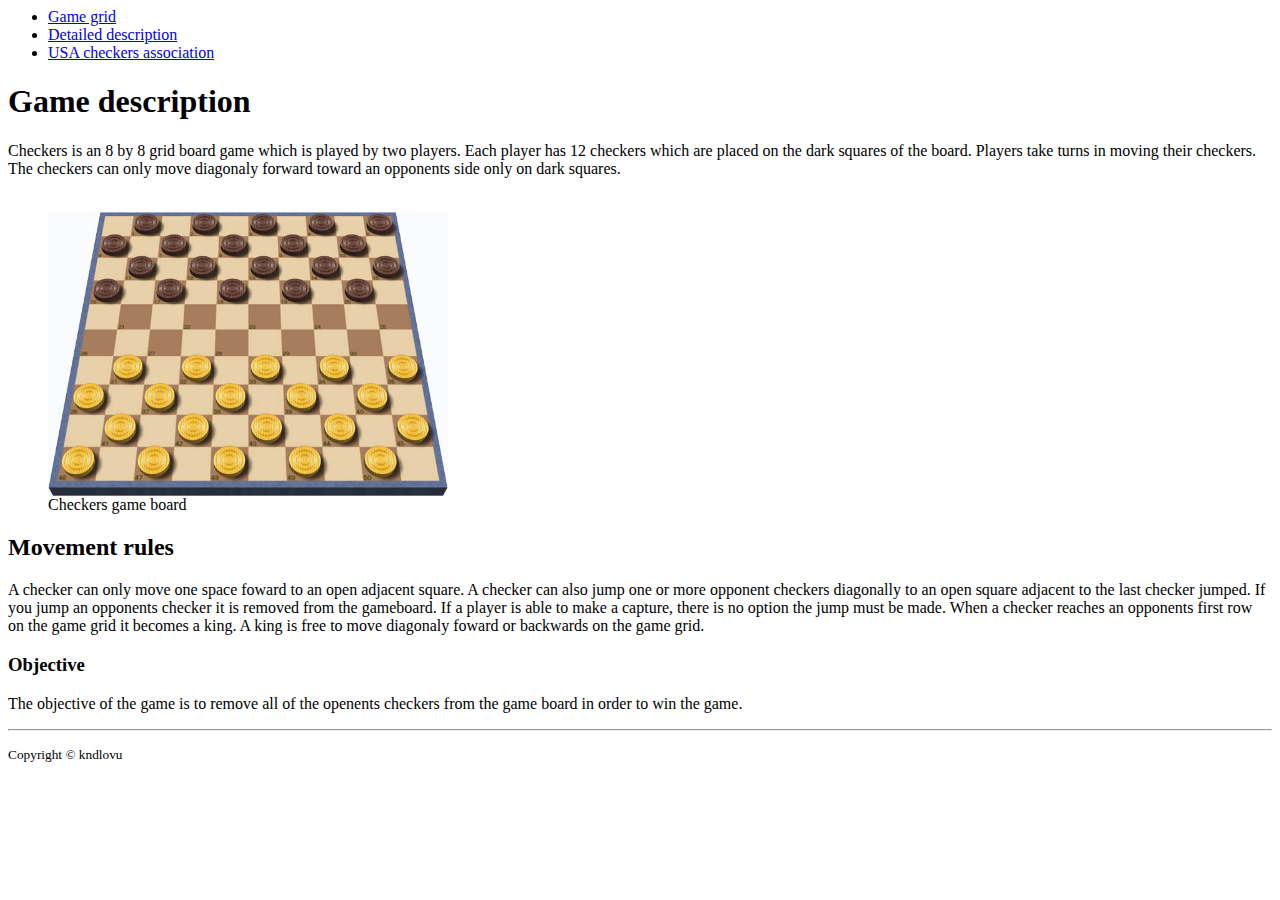
<file: assignment1/assignment1/index.html>
<body>
	<header>
		<nav>
 
			<ul >
				<li> <a href="grid.html" > Game grid</a></li>
				<li>   <a href="https://en.wikipedia.org/wiki/Draughts" target="_blank"> Detailed description</a> </li>
				<li>   <a href="http://www.usacheckers.com/" target="_blank"> USA checkers association </a> </li>
			</ul>
		</nav>
	</header>

	<main>
		<h1>Game description</h1>
			<p>
				Checkers is an 8 by 8 grid board game which is played by two players. Each player has 12 checkers 
				which are placed on the dark squares of the board. Players take turns in moving their checkers. 
				The checkers can only move diagonaly forward toward an opponents side only on dark squares. 
				<br>
				<br>

				<figure>
						<img src="checkers.jpg" alt="this is an image of a checkers game board" title="Checkers board" width=400 length=400 align ="middle">
						<figcaption>Checkers game board</figcaption>
				</figure>
			</p>

		<h2> Movement rules</h2>
			<p>
				A checker can only move one space foward to an open adjacent square. A checker can also 
				jump one or more opponent checkers diagonally to an open square adjacent to the last checker jumped.
				If you jump an opponents checker it is removed from the gameboard. If a player is able to make a capture, 
				there is no option the jump must be made. 

				When a checker reaches an opponents first row on the game grid it becomes a king. 
				A king is free to move diagonaly foward or backwards on the game grid.
			</p>


		<h3>Objective</h3>
			<p>
				The objective of the game is to remove all of the openents checkers from the game board in order to win the game. 
			</p>

	</main>


	<hr>

			<p><small>Copyright &copy; kndlovu</small></p>
	</body>
</file>
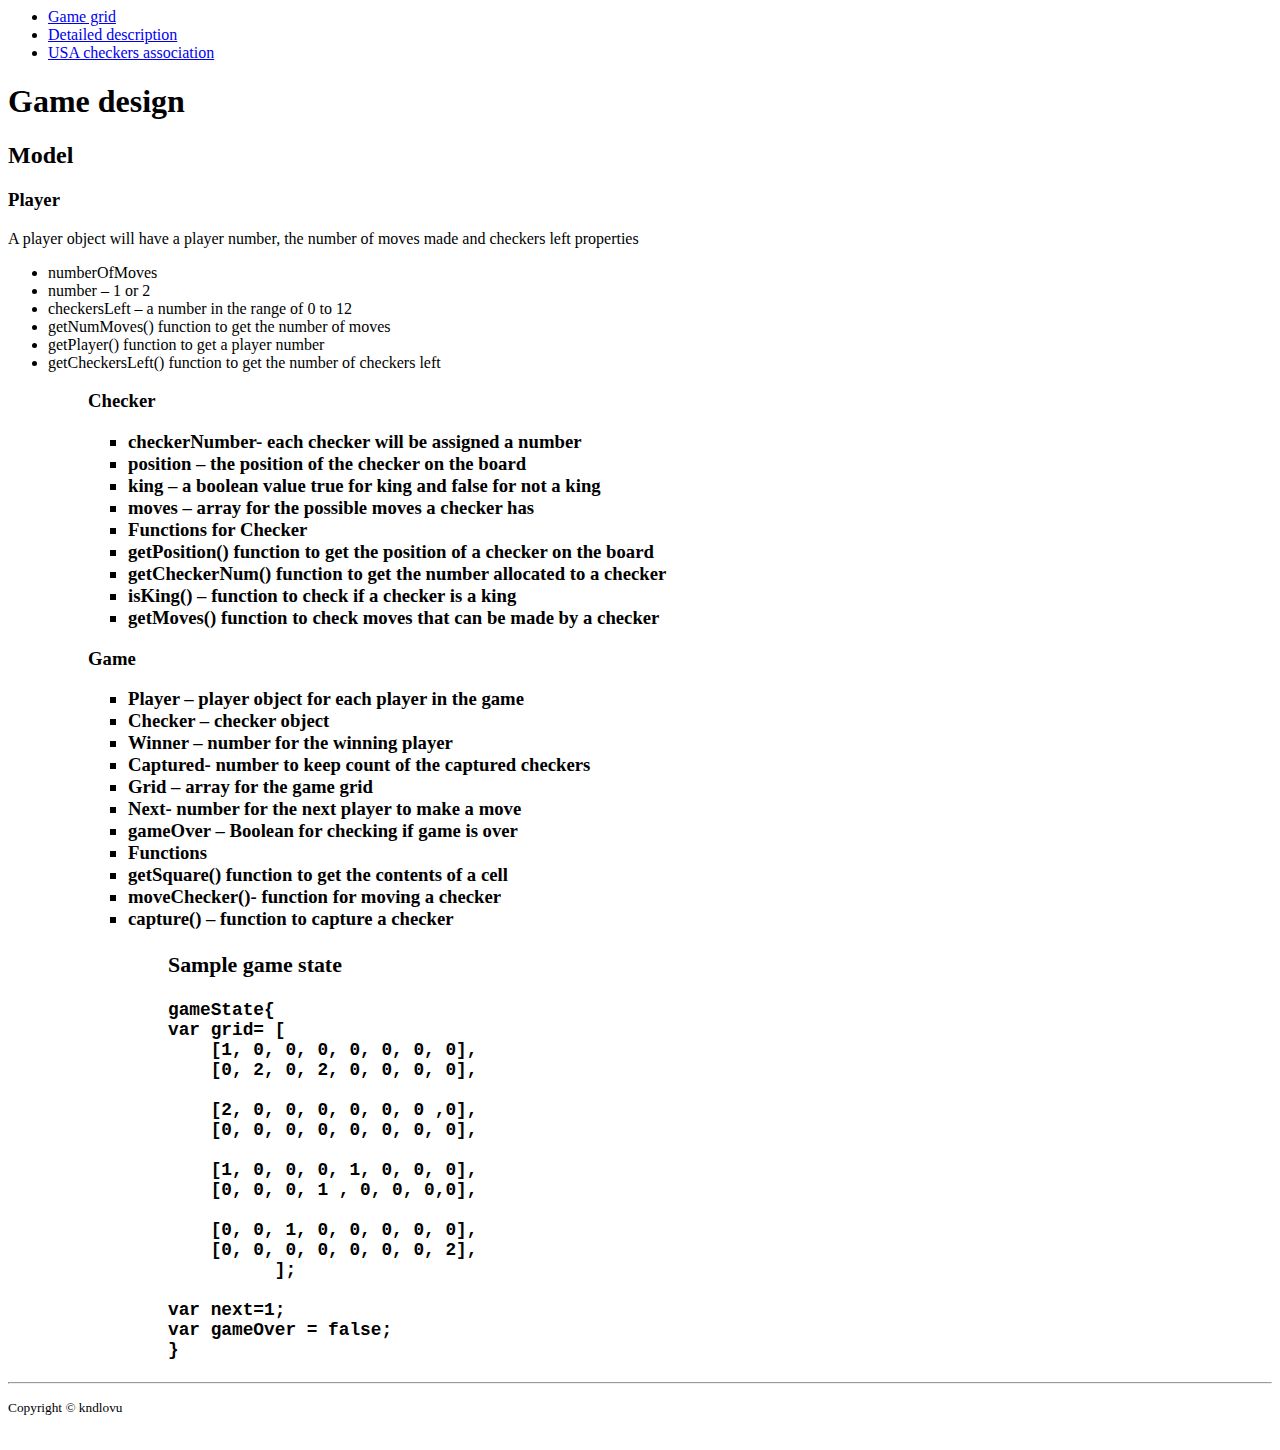
<file: assignment3/assignment3/index.html>
<body>
	<header>
		<nav>
 
			<ul >
				<li> <a href="game grid.html" > Game grid</a></li>
				<li>   <a href="https://en.wikipedia.org/wiki/Draughts" target="_blank"> Detailed description</a> </li>
				<li>   <a href="http://www.usacheckers.com/" target="_blank"> USA checkers association </a> </li>
			</ul>
		</nav>
	</header>

	<main>
		<h1>Game design</h1>
			<p>
<h2>Model</h2>

<h3>Player</h3>
<p>
A player object will have a player number, the number of moves made and checkers left properties <br>
<ul>
<li>numberOfMoves</li>
<li>number – 1 or 2</li>
<li>checkersLeft – a number in the range of 0 to 12</li>

<li>getNumMoves() function to get the number of moves</li>
<li>getPlayer() function to get a player number</li>
<li>getCheckersLeft() function to get the number of checkers left</li>
<ul>
<p>
<h3>Checker<h3>
<p>
<ul>
<li>checkerNumber- each checker will be assigned a number</li>
<li>position – the position of the checker on the board</li>
<li>king – a boolean value true for king and false for not a king</li>
<li>moves – array for the possible moves a checker has</li>
<li>Functions for Checker</li>
<li>getPosition() function to get the position of a checker on the board</li>
<li>getCheckerNum() function to get the number allocated to a checker</li>
<li>isKing() – function to check if a checker is a king </li>
<li>getMoves() function to check moves that can be made by a checker </li>
</ul>
</p>
<h3>Game<h3>
<p>
<ul>
<li>Player – player object for each player in the game </li>
<li>Checker – checker object </li>
<li>Winner – number for the winning player </li>
<li>Captured- number to keep count of the captured checkers </li>
<li>Grid – array for the game grid </li>
<li>Next- number for the next player to make a move </li>
<li>gameOver – Boolean for checking if game is over </li>
<li>Functions </li>
<li>getSquare() function to get the contents of a cell</li> 
<li>moveChecker()- function for moving a checker </li>
<li>capture() – function to capture a checker </li>
<ul>
</p>

<h3>Sample game state<h3>
<p>
<pre>
gameState{
var grid= [ 
    [1, 0, 0, 0, 0, 0, 0, 0], 
    [0, 2, 0, 2, 0, 0, 0, 0], 

    [2, 0, 0, 0, 0, 0, 0 ,0], 
    [0, 0, 0, 0, 0, 0, 0, 0],

    [1, 0, 0, 0, 1, 0, 0, 0], 
    [0, 0, 0, 1 , 0, 0, 0,0],
	
    [0, 0, 1, 0, 0, 0, 0, 0], 
    [0, 0, 0, 0, 0, 0, 0, 2],
	  ];

var next=1;
var gameOver = false;
}
</pre>
</p>
		

	</main>


	<hr>

			<p><small>Copyright &copy; kndlovu</small></p>
	</body>
</file>
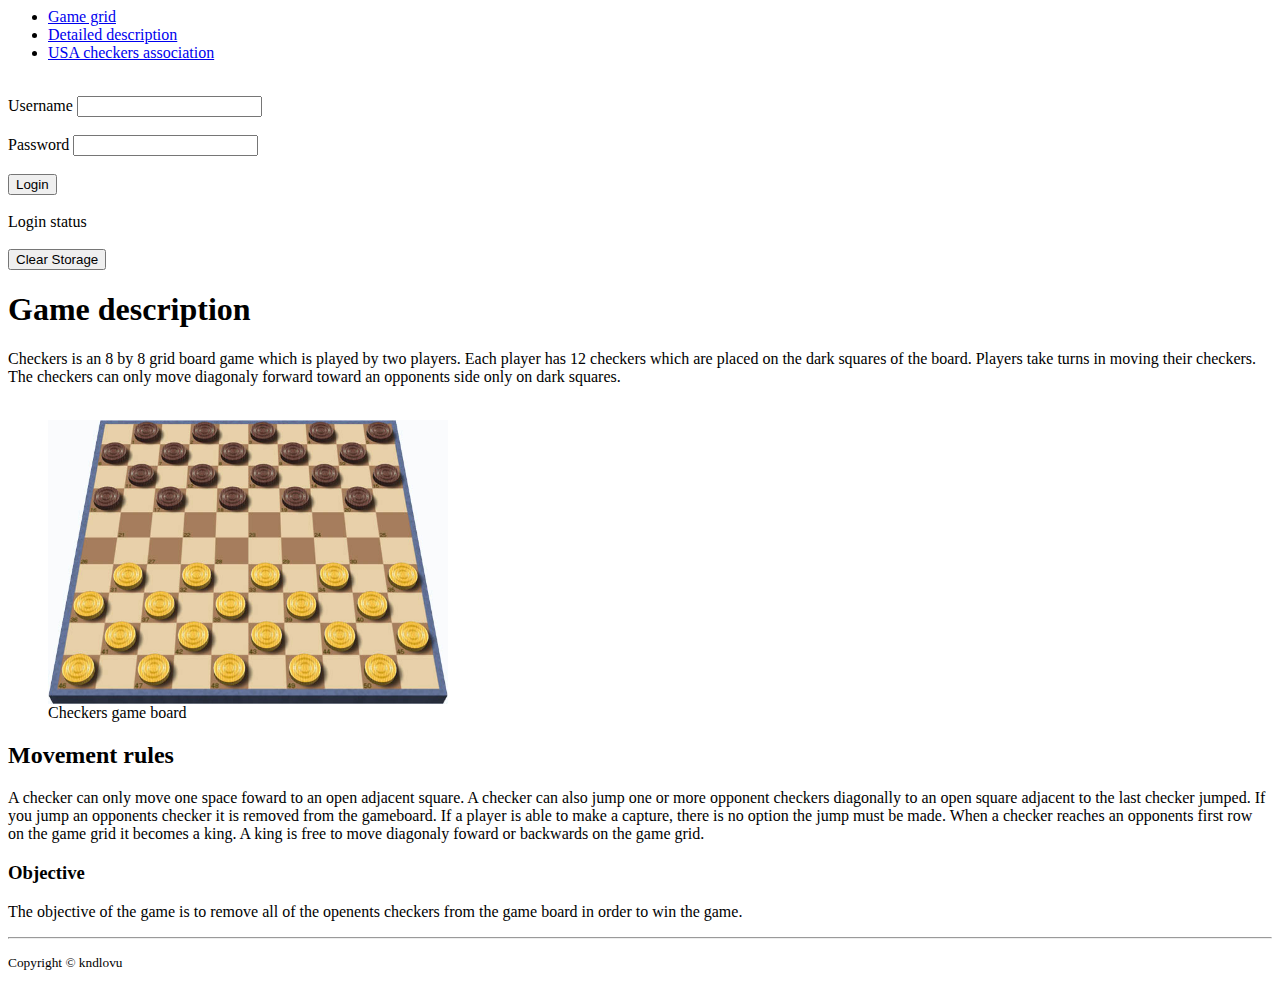
<file: assignment5-1/assignment5/index.html>
<html>

<head>
<script src="style.js"></script>
</head>
<body>
	<header>
    	<nav>
 
        	<ul >
            	<li> <a href="grid.html" > Game grid</a></li>
            	<li>   <a href="https://en.wikipedia.org/wiki/Draughts" target="_blank"> Detailed description</a> </li>
            	<li>   <a href="http://www.usacheckers.com/" target="_blank"> USA checkers association </a> </li>
        	</ul>
    	</nav>
	</header>
<br>
	<div id="login">
<label id="usernameLabel">Username</label>
	<input type ="text" id="usernameInput">
	<br>
	<br>
	<label id="passwordLabel">Password</label>
	<input type="password" id="passwordInput">
	<br>
	<br>
	<button id="btnLogin" onClick="checkLogin()" >Login</button>
	</div>
	<br>
	<span id="message">Login status</span>
	<br>
	<br>
	<button id="clearLocal" onClick="clearStorage()">Clear Storage</button>

<div id="dataEle"></div>
	<main>
    
    
    
    
    
    	<h1>Game description</h1>
        	<p>
            	Checkers is an 8 by 8 grid board game which is played by two players. Each player has 12 checkers
            	which are placed on the dark squares of the board. Players take turns in moving their checkers.
            	The checkers can only move diagonaly forward toward an opponents side only on dark squares.
            	<br>
            	<br>

            	<figure>
                    	<img src="checkers.jpg" alt="this is an image of a checkers game board" title="Checkers board" width=400 length=400 align ="middle">
                    	<figcaption>Checkers game board</figcaption>
            	</figure>
        	</p>

    	<h2> Movement rules</h2>
        	<p>
            	A checker can only move one space foward to an open adjacent square. A checker can also
            	jump one or more opponent checkers diagonally to an open square adjacent to the last checker jumped.
            	If you jump an opponents checker it is removed from the gameboard. If a player is able to make a capture,
            	there is no option the jump must be made.

            	When a checker reaches an opponents first row on the game grid it becomes a king.
            	A king is free to move diagonaly foward or backwards on the game grid.
        	</p>


    	<h3>Objective</h3>
        	<p>
            	The objective of the game is to remove all of the openents checkers from the game board in order to win the game.
        	</p>

	</main>


	<hr>

        	<p><small>Copyright &copy; kndlovu</small></p>
	</body>
</html>
</file>
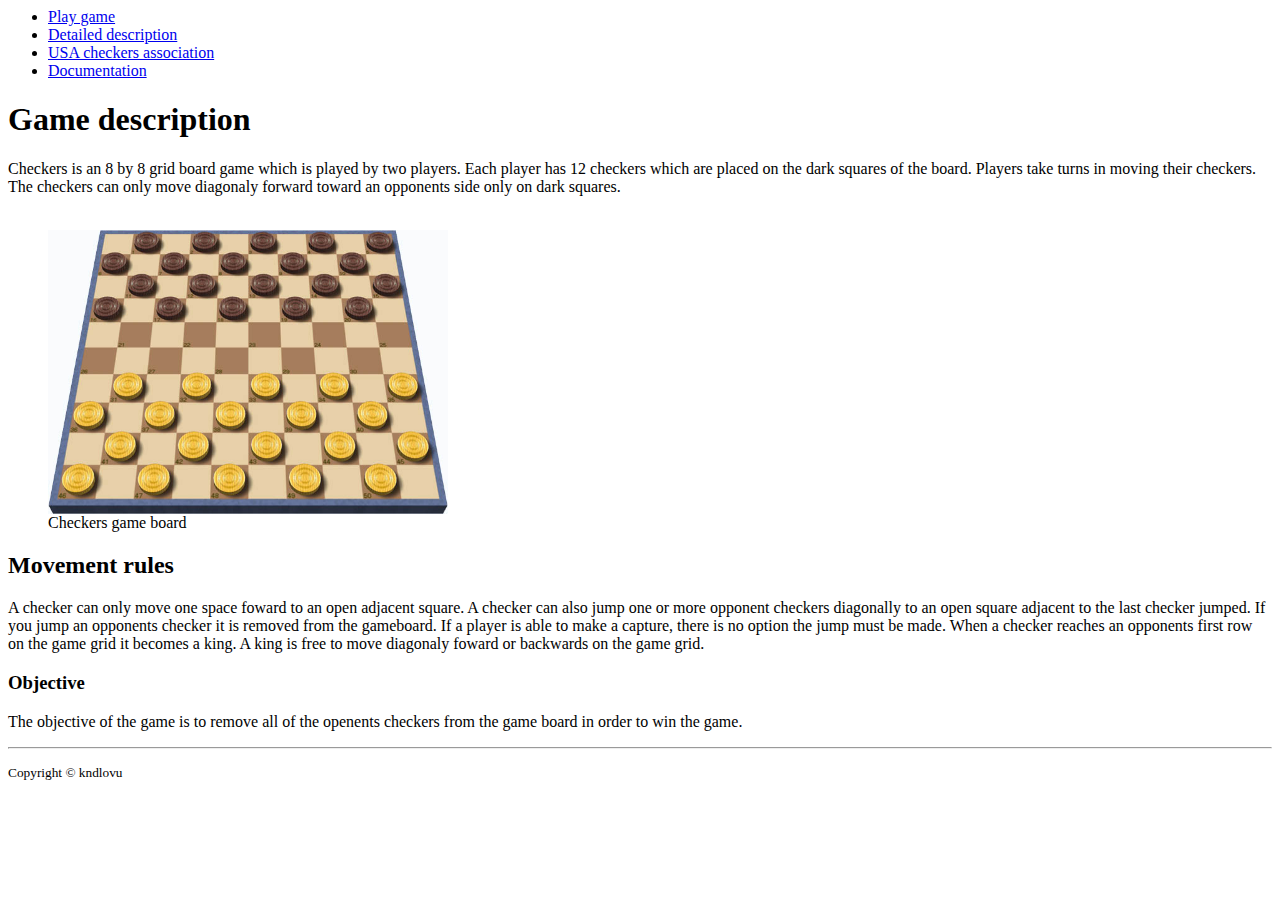
<file: Final project K Ndlovu/Final project K Ndlovu/index.html>
<body>
	<header>
		<nav>
 
			<ul >
				<li> <a href="playerSelection.html" >Play game</a></li>
				<li>   <a href="https://en.wikipedia.org/wiki/Draughts" target="_blank"> Detailed description</a> </li>
				<li>   <a href="http://www.usacheckers.com/" target="_blank"> USA checkers association </a> </li>
				<li>   <a href="documentation.html" target="_blank"> Documentation </a> </li>
			</ul>
		</nav>
	</header>

	<main>
		<h1>Game description</h1>
			<p>
				Checkers is an 8 by 8 grid board game which is played by two players. Each player has 12 checkers 
				which are placed on the dark squares of the board. Players take turns in moving their checkers. 
				The checkers can only move diagonaly forward toward an opponents side only on dark squares. 
				<br>
				<br>

				<figure>
						<img src="checkers.jpg" alt="this is an image of a checkers game board" title="Checkers board" width=400 length=400 align ="middle">
						<figcaption>Checkers game board</figcaption>
				</figure>
			</p>

		<h2> Movement rules</h2>
			<p>
				A checker can only move one space foward to an open adjacent square. A checker can also 
				jump one or more opponent checkers diagonally to an open square adjacent to the last checker jumped.
				If you jump an opponents checker it is removed from the gameboard. If a player is able to make a capture, 
				there is no option the jump must be made. 

				When a checker reaches an opponents first row on the game grid it becomes a king. 
				A king is free to move diagonaly foward or backwards on the game grid.
			</p>


		<h3>Objective</h3>
			<p>
				The objective of the game is to remove all of the openents checkers from the game board in order to win the game. 
			</p>

	</main>


	<hr>

			<p><small>Copyright &copy; kndlovu</small></p>
	</body>
</file>
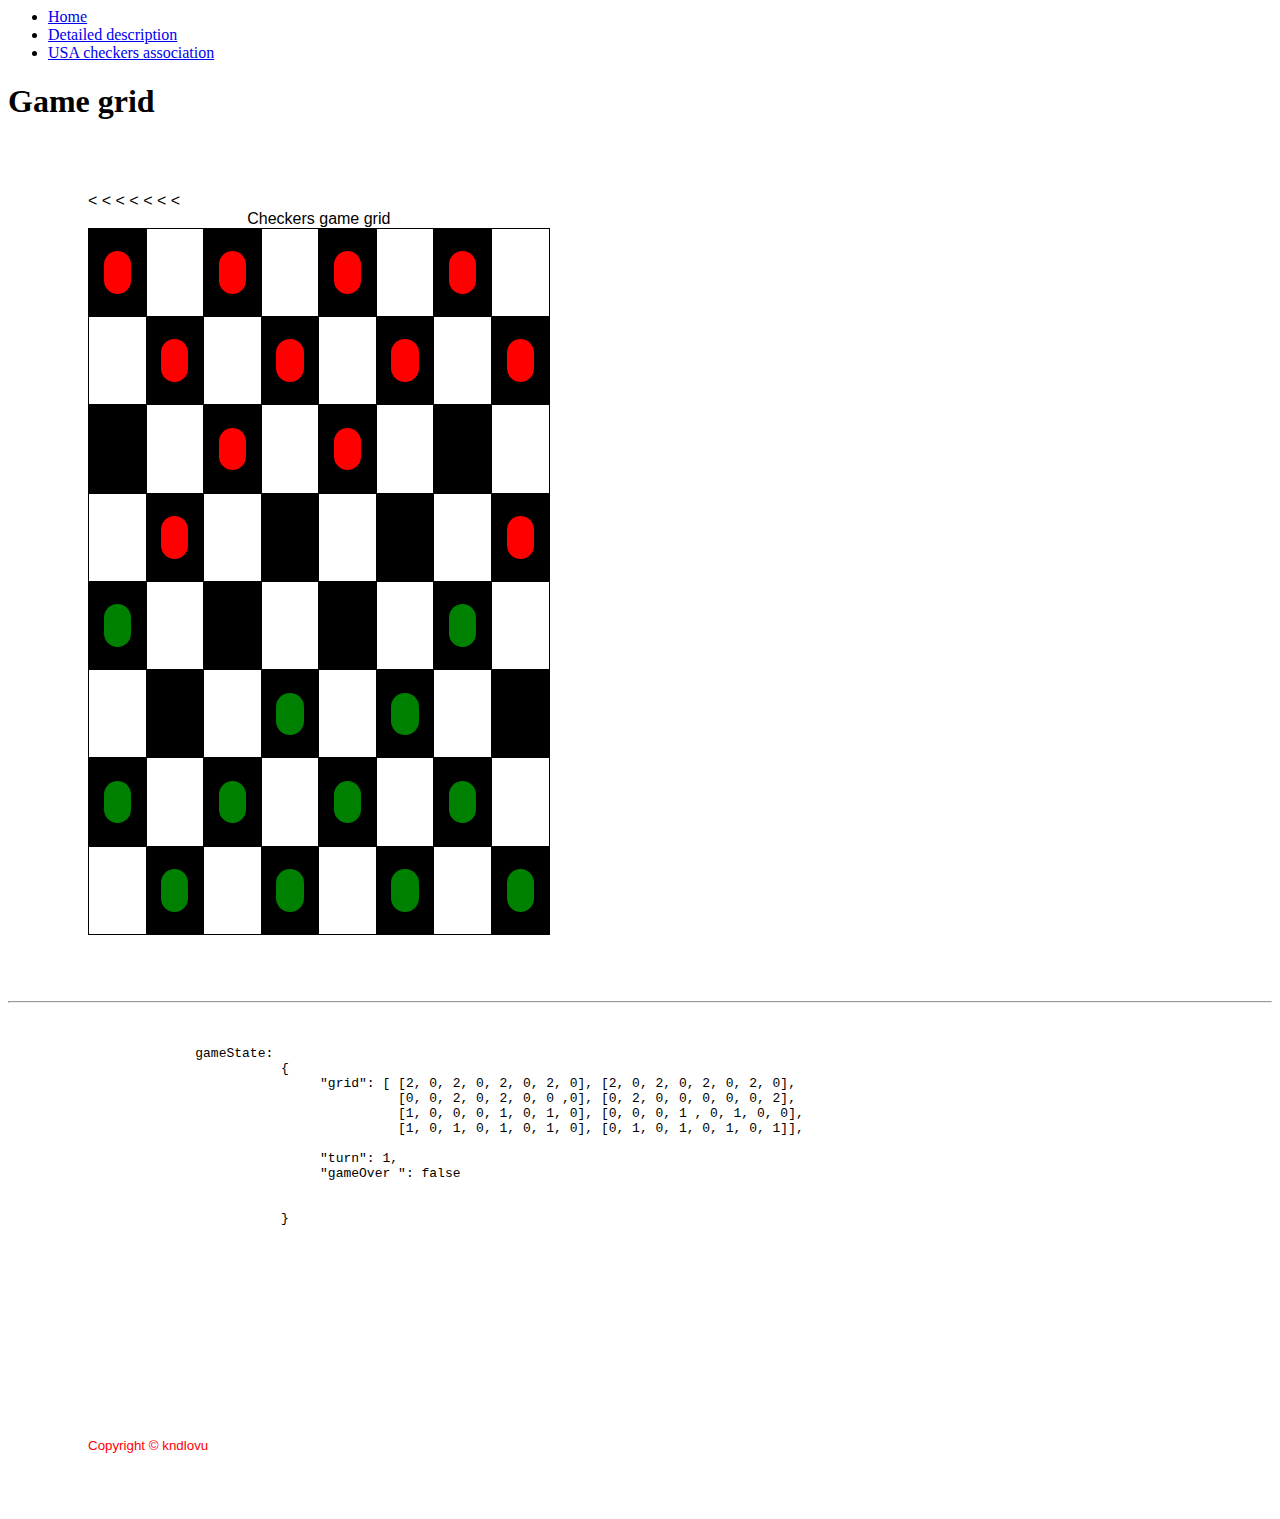
<file: assignment1/assignment1/grid.html>
<html>
	<header>
			<nav>

				<ul>
					<li> <a href="index.html" > Home</a></li>
					<li>   <a href="https://en.wikipedia.org/wiki/Draughts" target="_blank"> Detailed description</a> </li>
					<li>   <a href="http://www.usacheckers.com/" target="_blank"> USA checkers association </a> </li>
				</ul>
			</nav>
		<link rel="stylesheet" href="style.css">

	</header>
<body>
		
	<main>
		<h1>Game grid</h1>
		

<!--player one is represented by the green circles whilst player 2 uses the red circles-->

	<p invinsible:true>
		<table >
				<caption> Checkers game grid </caption>
				
				<tr>  
					<td  class="black" > <div class="player2"> </td>
					<td >  </td>
					<td class="black" > <div class="player2"> </td>
					<td > </td>
					<<td class="black" > <div class="player2"> </td>
					<td > </td>
					<td  class="black"><div class="player2"> </td>
					<td > </td>
				</tr>
				
				<tr>  
					<td > </td>
					<td  class="black"> <div class="player2"></td>
					<td > </td>
					<td  class="black"> <div class="player2"> </td>
					<<td > </td>
					<td  class="black"> <div class="player2"> </td>
					<td > </td>
					<td  class="black"> <div class="player2"> </td>
				</tr>
				
				<tr>  
					<td class="black"> </td>
					<td > </td>
					<td  class="black"> <div class="player2"></td>
					<td > </td>
					<<td class="black" > <div class="player2"></td>
					<td > </td>
					<td  class="black"> </td>
					<td > </td>
				</tr>
				
				<tr>  
					<td > </td>
					<td  class="black"> <div class="player2"> </td>
					<td > </td>
					<td  class="black"> </td>
					<td > </td>
					<td class="black"> </td>
					<td > </td>
					<td  class="black"><div class="player2"> </td>
				</tr>
				
				<tr>  
					<td class="black"><div class="player1"> </td>
					<td > </td>
					<td  class="black"> </td>
					<td > </td>
					<<td class="black" > </td>
					<td > </td>
					<td  class="black"> <div class="player1"></td>
					<td > </td>
				</tr>
				
				<tr>  
					<td > </td>
					<td  class="black"> </td>
					<td > </td>
					<td  class="black"><div class="player1"> </td>
					<<td > </td>
					<td  class="black"> <div class="player1"></td>
					<td > </td>
					<td  class="black"> </td>
				</tr>
				
				<tr>  
					<td class="black"> <div class="player1"></td>
					<td > </td>
					<td  class="black"> <div class="player1"></td>
					<td > </td>
					<<td class="black"><div class="player1"> </td>
					<td > </td>
					<td  class="black"><div class="player1"> </td>
					<td > </td>
				</tr>
	
		
				<tr>  
					<td > </td>
					<td class="black"><div class="player1"> </td>
					<td > </td>
					<td  class="black"><div class="player1"> </td>
					<<td > </td>
					<td  class="black"> <div class="player1"></td>
					<td > </td>
					<td  class="black"> <div class="player1"></td>
				</tr>

		</table>

		<hr>
		<!--the grid is represented in the array from top to bottom -->

		<pre>


			gameState: 
				   {
   					"grid": [ [2, 0, 2, 0, 2, 0, 2, 0], [2, 0, 2, 0, 2, 0, 2, 0], 
 						  [0, 0, 2, 0, 2, 0, 0 ,0], [0, 2, 0, 0, 0, 0, 0, 2],
						  [1, 0, 0, 0, 1, 0, 1, 0], [0, 0, 0, 1 , 0, 1, 0, 0],
						  [1, 0, 1, 0, 1, 0, 1, 0], [0, 1, 0, 1, 0, 1, 0, 1]],

   					"turn": 1,
  					"gameOver ": false
					

				   }

		</pre>
	</p>



		</main>

 
			<p id="cop"> <small>Copyright &copy; kndlovu</small> </p>
	</body>
</html>
</file>
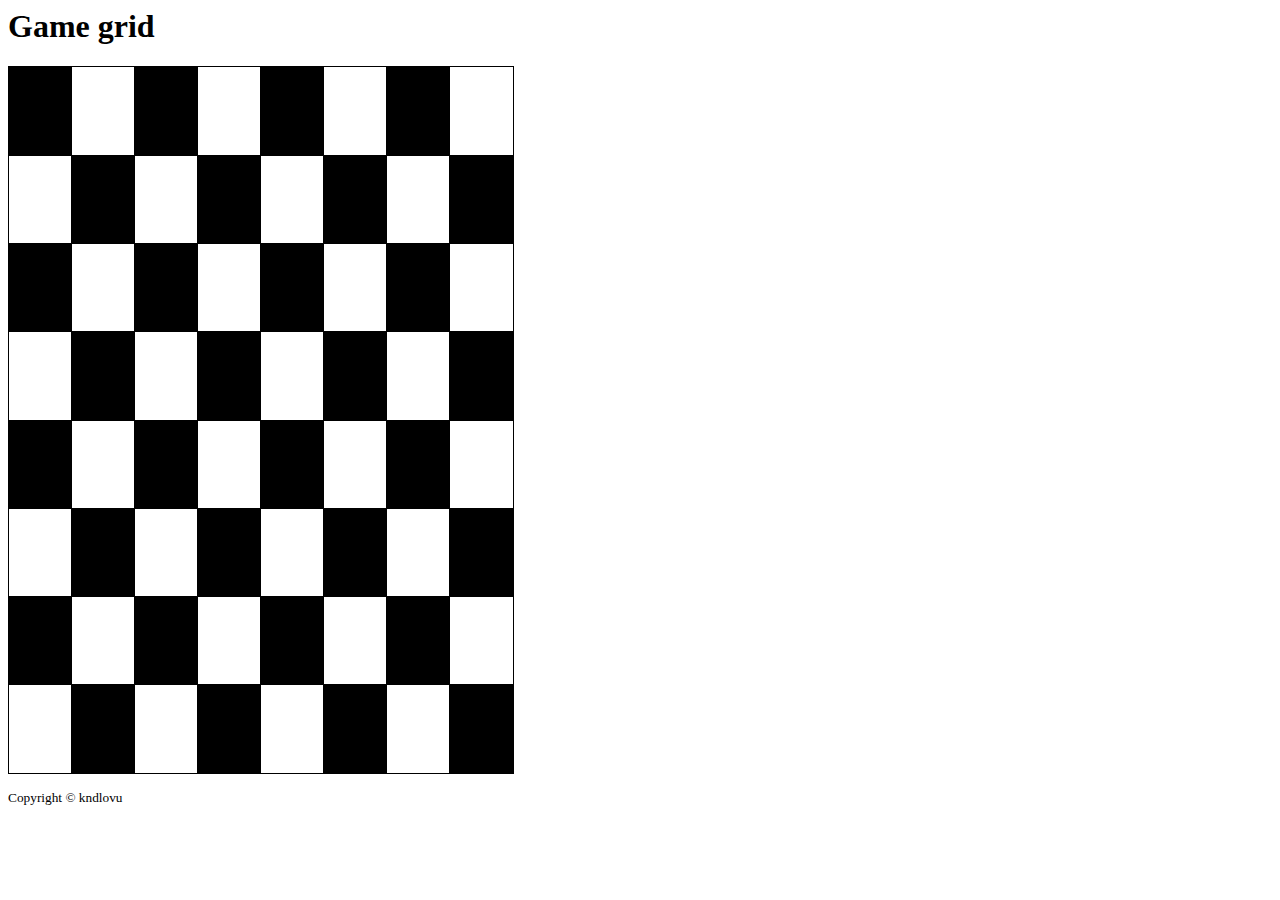
<file: assignment2/assignment2/game grid.html>
<html>
<head>
<title>Game Grid</title>
<link rel="stylesheet" href="style.css">
<script src="grid.js"></script>
</head>

<body onload="showGrid()">
<h1>Game grid</h1>

<div id="grid">  </div>


<p> <small>Copyright &copy; kndlovu</small> </p>

</body>
</file>
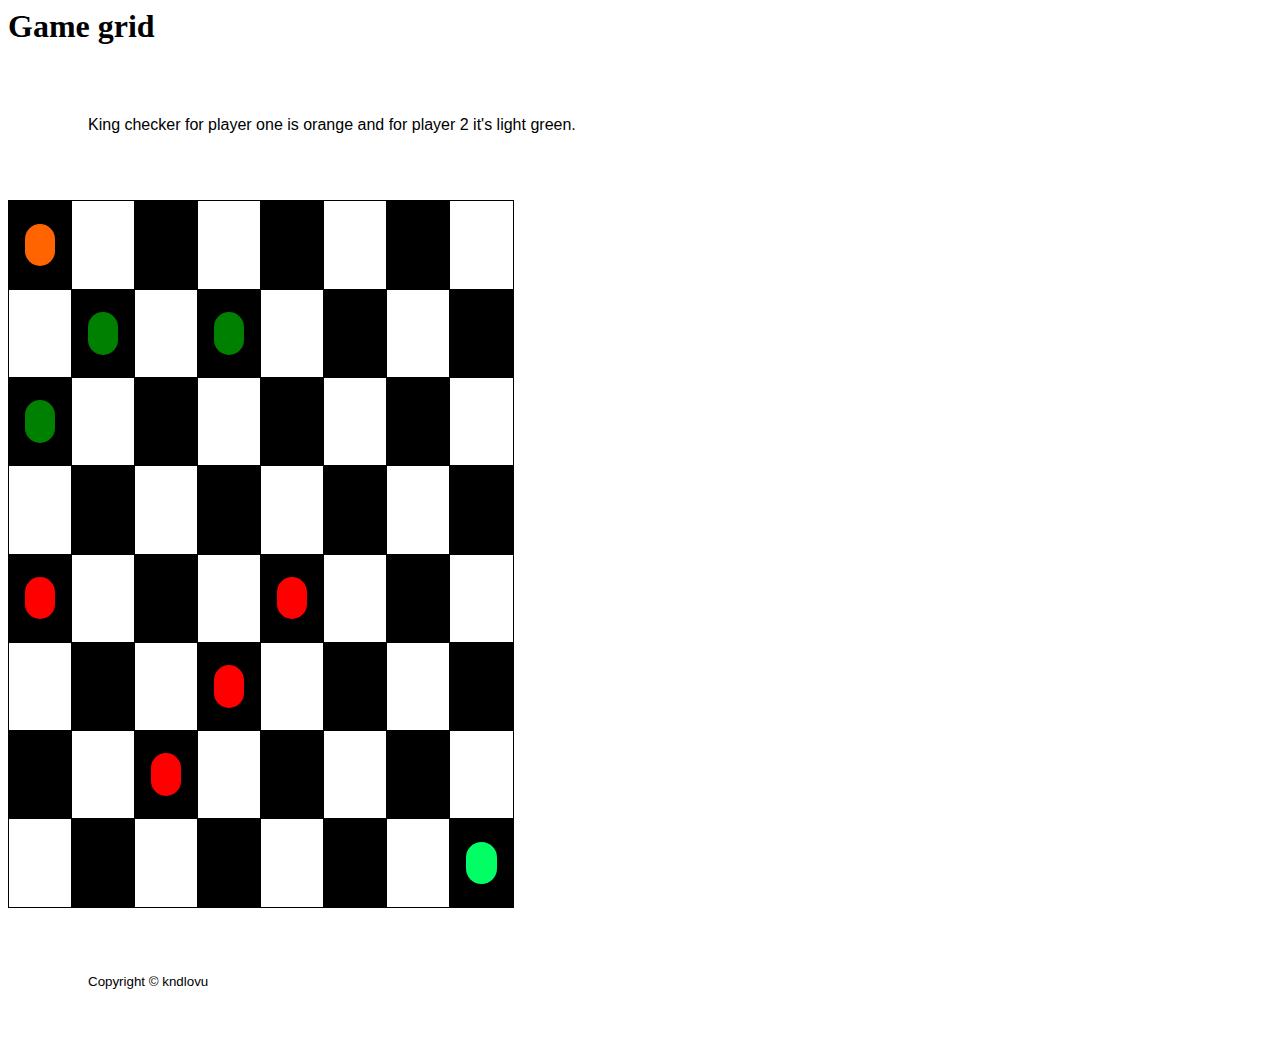
<file: assignment3/assignment3/game grid.html>
<html>
<head>
<title>Game Grid</title>
<link rel="stylesheet" href="style.css">
<script src="model.js" type="text/javascript"></script>
<script src="view.js" type="text/javascript"></script>

</head>

<body onload="showGrid()">
<h1>Game grid</h1>
<p>King checker for player one is orange and for player 2 it's light green.</p>

<div id="grid">  </div>


<p> <small>Copyright &copy; kndlovu</small> </p>

</body>
</file>
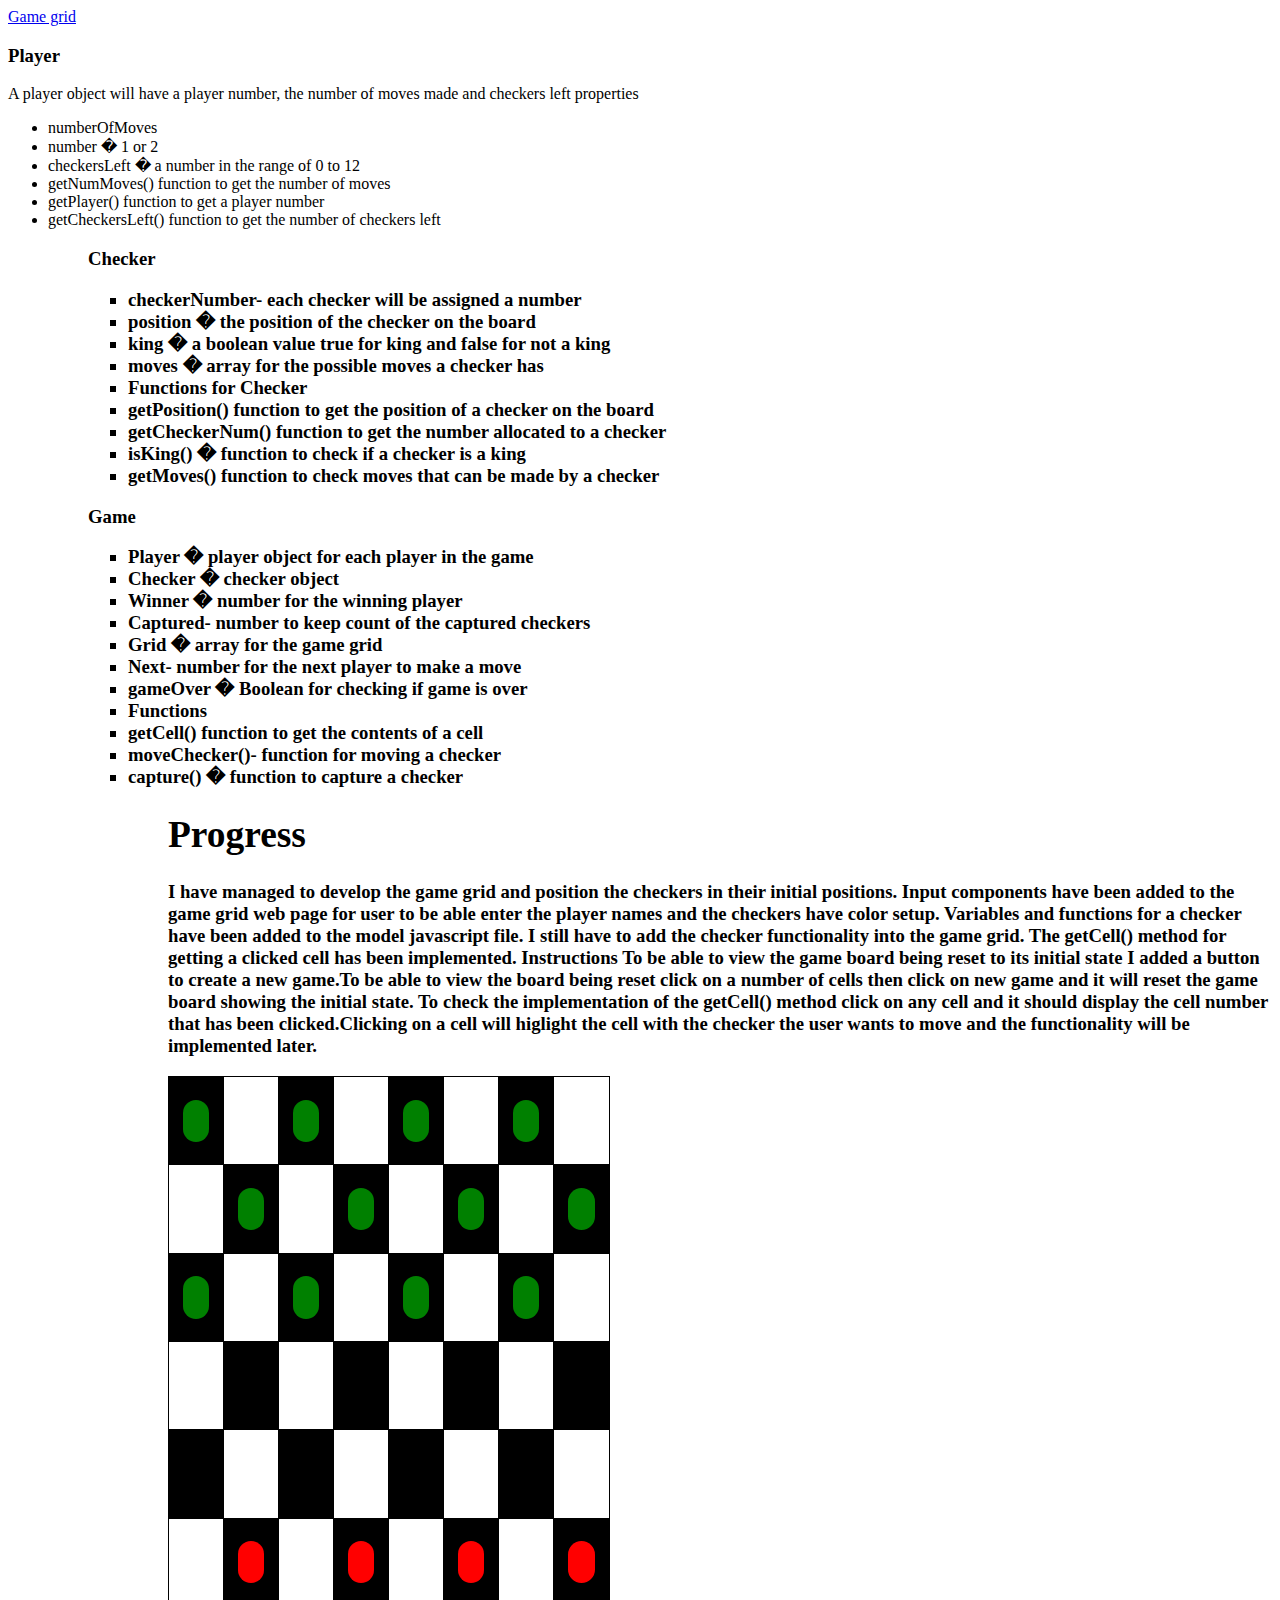
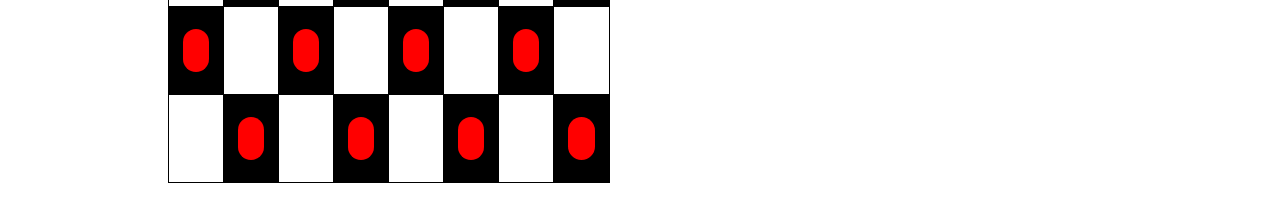
<file: assignment4/assignment4/checkpoint.html>
<html>

<head>
<title>Project progress</title>
<link rel="stylesheet" type="text/css" href="style.css"/>
<script src="view2.js"></script>
<script src="model.js"></script>
</head>



<body onload="showGrid()">
<a href="gameGrid.html" > Game grid</a> 
<h3>Player</h3>
<p>
A player object will have a player number, the number of moves made and checkers left properties <br>
<ul>
<li>numberOfMoves</li>
<li>number � 1 or 2</li>
<li>checkersLeft � a number in the range of 0 to 12</li>

<li>getNumMoves() function to get the number of moves</li>
<li>getPlayer() function to get a player number</li>
<li>getCheckersLeft() function to get the number of checkers left</li>
<ul>
<p>
<h3>Checker<h3>
<p>
<ul>
<li>checkerNumber- each checker will be assigned a number</li>
<li>position � the position of the checker on the board</li>
<li>king � a boolean value true for king and false for not a king</li>
<li>moves � array for the possible moves a checker has</li>
<li>Functions for Checker</li>
<li>getPosition() function to get the position of a checker on the board</li>
<li>getCheckerNum() function to get the number allocated to a checker</li>
<li>isKing() � function to check if a checker is a king </li>
<li>getMoves() function to check moves that can be made by a checker </li>
</ul>
</p>
<h3>Game<h3>
<p>
<ul>
<li>Player � player object for each player in the game </li>
<li>Checker � checker object </li>
<li>Winner � number for the winning player </li>
<li>Captured- number to keep count of the captured checkers </li>
<li>Grid � array for the game grid </li>
<li>Next- number for the next player to make a move </li>
<li>gameOver � Boolean for checking if game is over </li>
<li>Functions </li>
<li>getCell() function to get the contents of a cell</li> 
<li>moveChecker()- function for moving a checker </li>
<li>capture() � function to capture a checker </li>
<ul>

<h1>Progress</h1>
</p>

I have managed to develop the game grid and position the checkers in their initial positions. Input components have been added to the game grid web page for user to be able enter the player names and the checkers have color setup. Variables and functions for a checker have been added to the model javascript file. I still have to add the checker functionality into the game grid. The getCell() method for getting a clicked cell has been implemented.
Instructions
To be able to view the game board being reset to its initial state I added a button to create a new game.To be able to view the board being reset click on a number of cells then click on new game and it will reset the game board showing the initial state.  
To check the implementation of the getCell() method click on any cell and it should display the cell number that has been clicked.Clicking on a cell will higlight the cell with the checker the user wants to move and the functionality will be implemented later.

<br>


<p>
</p>


<div id="grid">  </div>
</body>
</html>
</file>
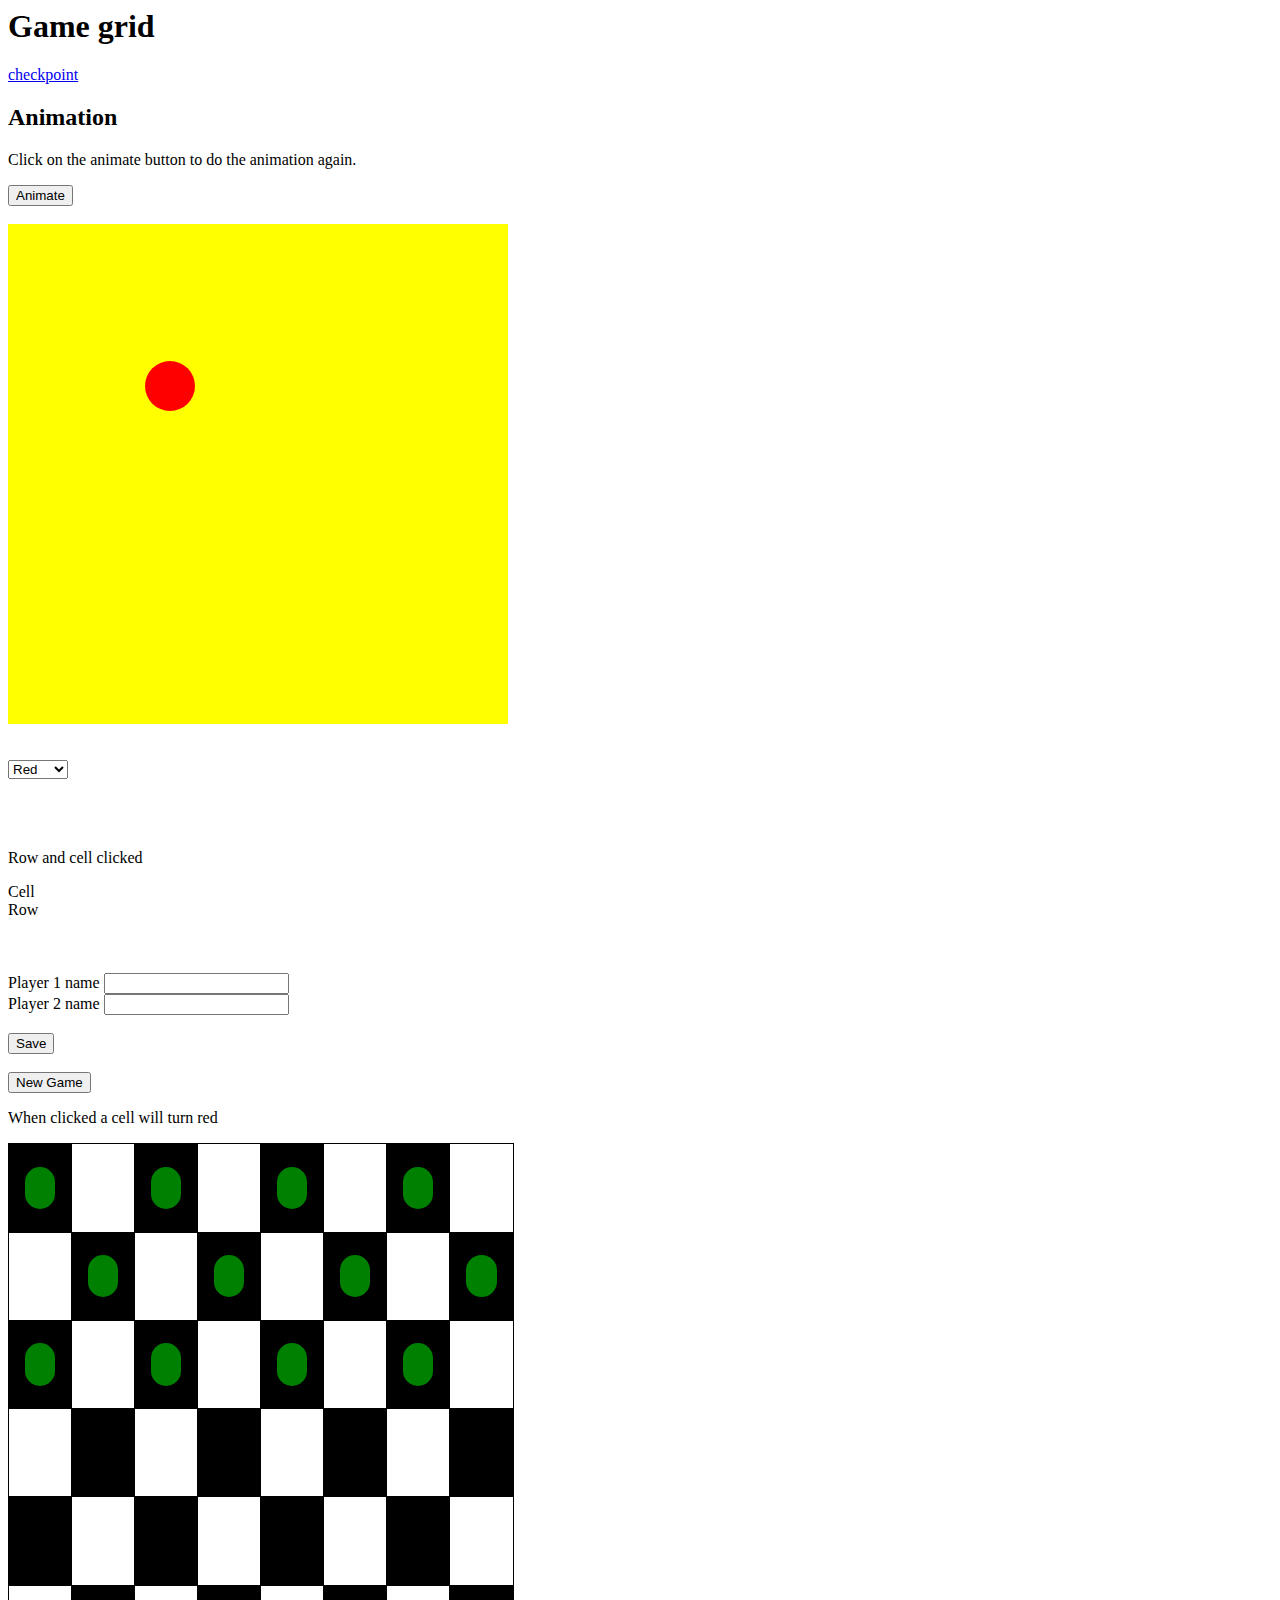
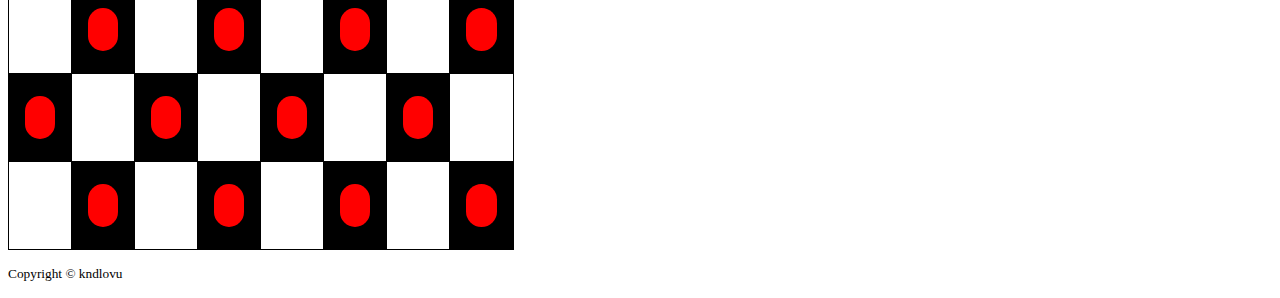
<file: assignment4/assignment4/gamegrid.html>
<html>

<head>
<title>Game Grid</title>
<link rel="stylesheet" type="text/css" href="style.css"/>
<script src="view.js"></script>
<script src="model.js"></script>
<script src="animation.js"></script>
</head>

<body onload="showGrid()" >

<h1>Game grid</h1>
<a href="checkpoint.html" > checkpoint </a> 
<h2>Animation</h2>

 <p>Click on the animate button to do the animation again.</p>
  <button id"click"  onclick="moveCircle()" >Animate</button>
 <br>
  <br>

<div id ="container" >
<div id ="animate"></div>
</div>

<br>
<br>
<!-- options for checker pieces-->


<select id="selection">

<option value="red">Red</option>
<option value="blue">Blue</option>
<option value="green">Green</option>
</select>
<br>
<br>



 <br>
 <br>

<p>Row and cell clicked</p>
  <label >Cell</label>
  <label id ="cell"> </label>
<br>
  <label >Row</label>
  <label id ="row"></label>
<br>
<br>



<br>
<br>
<label>Player 1 name  </label>
<input type="text" id ="name1"/>
<br>
<label>Player 2 name  </label>
<input type="text" id ="name2"/>
<br>
<br>
<button id="save" onclick="getInput()">Save</button>


</div>
<br>
<br>
<button id="newG" onClick="showGrid()">New Game</button>
   <p> When clicked a cell will turn red</p>

<div id="grid">  </div>



<p> <small>Copyright &copy; kndlovu</small> </p>

</body>
</html>
</file>
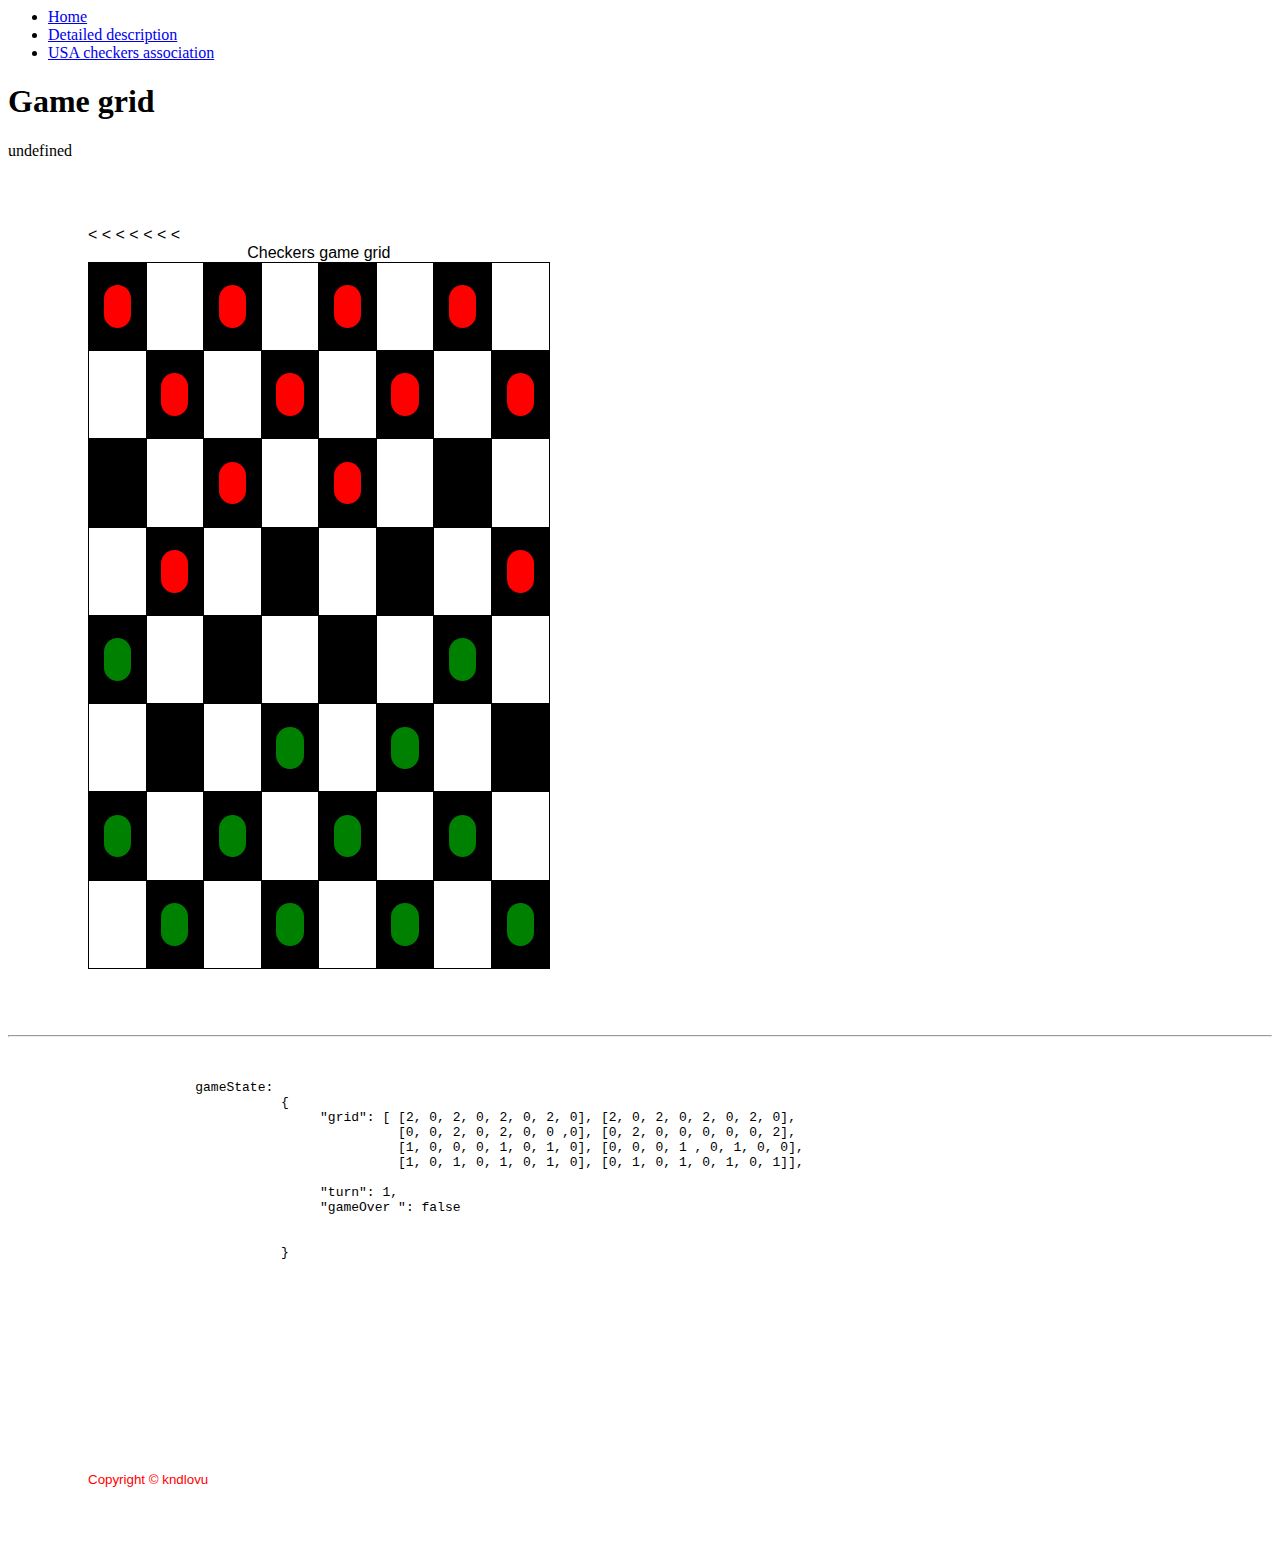
<file: assignment5-1/assignment5/grid.html>
<html>
	<header>
			<nav>

				<ul>
					<li> <a href="index.html" > Home</a></li>
					<li>   <a href="https://en.wikipedia.org/wiki/Draughts" target="_blank"> Detailed description</a> </li>
					<li>   <a href="http://www.usacheckers.com/" target="_blank"> USA checkers association </a> </li>
				</ul>
			</nav>
		<link rel="stylesheet" href="style.css">

	</header>
	<script src="style.js"></script>
<body onload="loginInfo()">
		
	<main>
		<h1>Game grid</h1>
		<div id="login"></div>

<!--player one is represented by the green circles whilst player 2 uses the red circles-->

	<p invinsible:true>
		<table >
				<caption> Checkers game grid </caption>
				
				<tr>  
					<td  class="black" > <div class="player2"> </td>
					<td >  </td>
					<td class="black" > <div class="player2"> </td>
					<td > </td>
					<<td class="black" > <div class="player2"> </td>
					<td > </td>
					<td  class="black"><div class="player2"> </td>
					<td > </td>
				</tr>
				
				<tr>  
					<td > </td>
					<td  class="black"> <div class="player2"></td>
					<td > </td>
					<td  class="black"> <div class="player2"> </td>
					<<td > </td>
					<td  class="black"> <div class="player2"> </td>
					<td > </td>
					<td  class="black"> <div class="player2"> </td>
				</tr>
				
				<tr>  
					<td class="black"> </td>
					<td > </td>
					<td  class="black"> <div class="player2"></td>
					<td > </td>
					<<td class="black" > <div class="player2"></td>
					<td > </td>
					<td  class="black"> </td>
					<td > </td>
				</tr>
				
				<tr>  
					<td > </td>
					<td  class="black"> <div class="player2"> </td>
					<td > </td>
					<td  class="black"> </td>
					<td > </td>
					<td class="black"> </td>
					<td > </td>
					<td  class="black"><div class="player2"> </td>
				</tr>
				
				<tr>  
					<td class="black"><div class="player1"> </td>
					<td > </td>
					<td  class="black"> </td>
					<td > </td>
					<<td class="black" > </td>
					<td > </td>
					<td  class="black"> <div class="player1"></td>
					<td > </td>
				</tr>
				
				<tr>  
					<td > </td>
					<td  class="black"> </td>
					<td > </td>
					<td  class="black"><div class="player1"> </td>
					<<td > </td>
					<td  class="black"> <div class="player1"></td>
					<td > </td>
					<td  class="black"> </td>
				</tr>
				
				<tr>  
					<td class="black"> <div class="player1"></td>
					<td > </td>
					<td  class="black"> <div class="player1"></td>
					<td > </td>
					<<td class="black"><div class="player1"> </td>
					<td > </td>
					<td  class="black"><div class="player1"> </td>
					<td > </td>
				</tr>
	
		
				<tr>  
					<td > </td>
					<td class="black"><div class="player1"> </td>
					<td > </td>
					<td  class="black"><div class="player1"> </td>
					<<td > </td>
					<td  class="black"> <div class="player1"></td>
					<td > </td>
					<td  class="black"> <div class="player1"></td>
				</tr>

		</table>

		<hr>
		<!--the grid is represented in the array from top to bottom -->

		<pre>


			gameState: 
				   {
   					"grid": [ [2, 0, 2, 0, 2, 0, 2, 0], [2, 0, 2, 0, 2, 0, 2, 0], 
 						  [0, 0, 2, 0, 2, 0, 0 ,0], [0, 2, 0, 0, 0, 0, 0, 2],
						  [1, 0, 0, 0, 1, 0, 1, 0], [0, 0, 0, 1 , 0, 1, 0, 0],
						  [1, 0, 1, 0, 1, 0, 1, 0], [0, 1, 0, 1, 0, 1, 0, 1]],

   					"turn": 1,
  					"gameOver ": false
					

				   }

		</pre>
	</p>



		</main>

 
			<p id="cop"> <small>Copyright &copy; kndlovu</small> </p>
	</body>
</html>
</file>
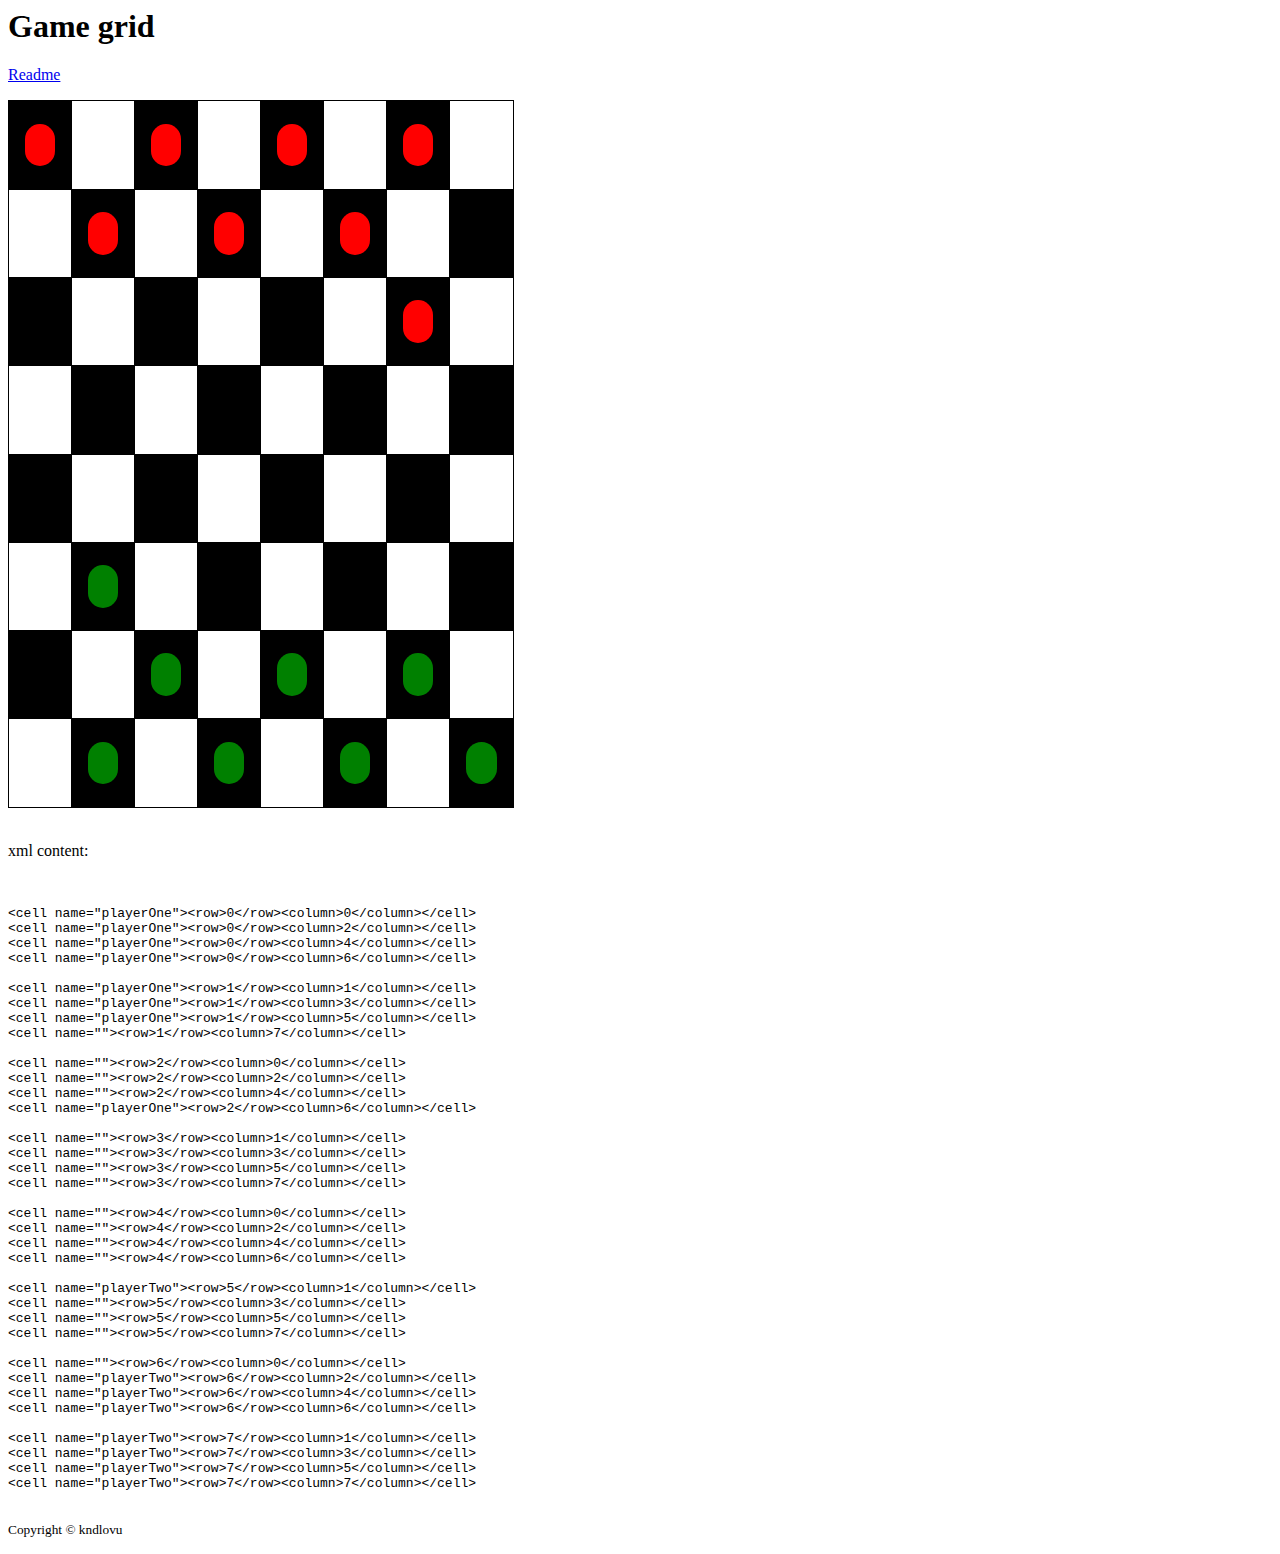
<file: assignment6 (2)/assignment6/game grid.html>
<html>
<head>
<title>Game Grid</title>
<link rel="stylesheet" href="style.css">
<script src="model.js" type="text/javascript"></script>
<script src="view.js" type="text/javascript"></script>

</head>

<body onload="showGrid()" id="one">
<h1>Game grid</h1>
<p id="yes"><a href=readme.txt target="_blank"> Readme</a></p>

<div id="grid">  </div>
<br>
<p>xml content:  </p>

<pre id="xmlInfo"></pre>

<p> <small>Copyright &copy; kndlovu</small> </p>


</body>
</file>
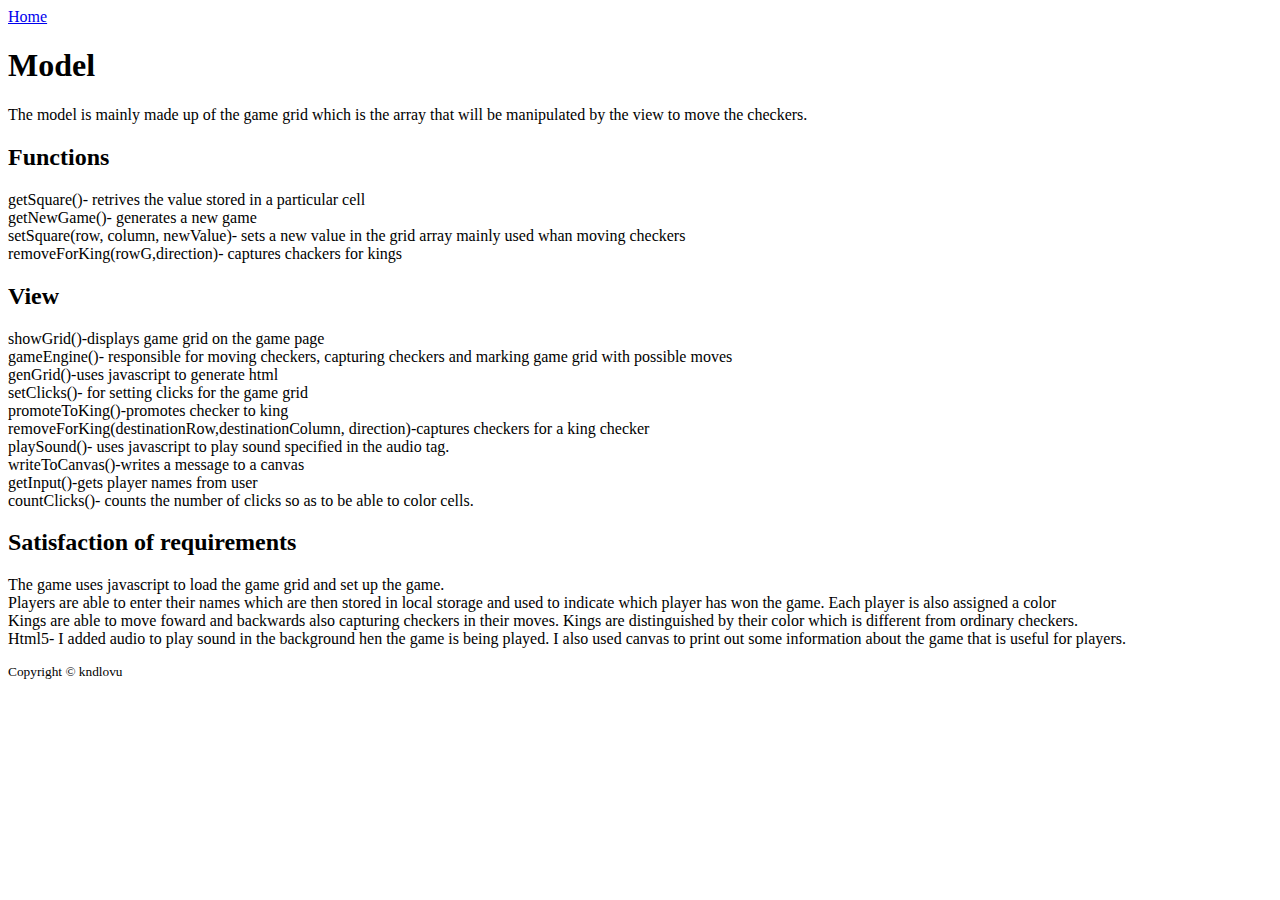
<file: Final project K Ndlovu/Final project K Ndlovu/documentation.html>
<html>

<head>
<title>Game Grid</title>
<link rel="stylesheet" type="text/css" href="style.css"/>
<script src="view.js"></script>
<script src="model.js"></script>

</head>

<body >
<a href="index.html" > Home </a> 
<h1>Model</h1>

<p> 
The model is mainly made up of the game grid which is the array that will be manipulated by the view to move the checkers. 
</p>
<h2>Functions</h2>
<div>
getSquare()- retrives the value stored in a particular cell<br>
getNewGame()- generates a new game<br>
setSquare(row, column, newValue)- sets a new value in the grid array mainly used whan moving checkers<br>
removeForKing(rowG,direction)- captures chackers for kings<br>





</div>

<h2>View</h2>
<div>
showGrid()-displays game grid on the game page<br>
gameEngine()- responsible for moving checkers, capturing checkers and marking game grid with possible moves<br>
genGrid()-uses javascript to generate html<br>
setClicks()- for setting clicks for the game grid<br>
promoteToKing()-promotes checker to king<br>
removeForKing(destinationRow,destinationColumn, direction)-captures checkers for a king checker<br>
playSound()- uses javascript to play sound specified in the audio tag.<br>
writeToCanvas()-writes a message to a canvas<br>
getInput()-gets player names from user<br>
countClicks()- counts the number of clicks so as to be able to color cells.<br>


</div>
<h2>Satisfaction of requirements</h2>
<div>
The game uses javascript to load the game grid and set up the game. <br>
Players are able to enter their names which are then stored in local storage and used to indicate which player has won the game. Each player is also assigned a color<br>
Kings are able to move foward and backwards also capturing checkers in their moves. Kings are distinguished by their color which is different from ordinary checkers.<br>
Html5- I added audio to play sound in the background hen the game is being played. I also used canvas to print out some information about the game that is useful for players.<br>







</div>


</div>

<div id="myCanvas">  </div>




<p> <small>Copyright &copy; kndlovu</small> </p>

</body>
</html>
</file>
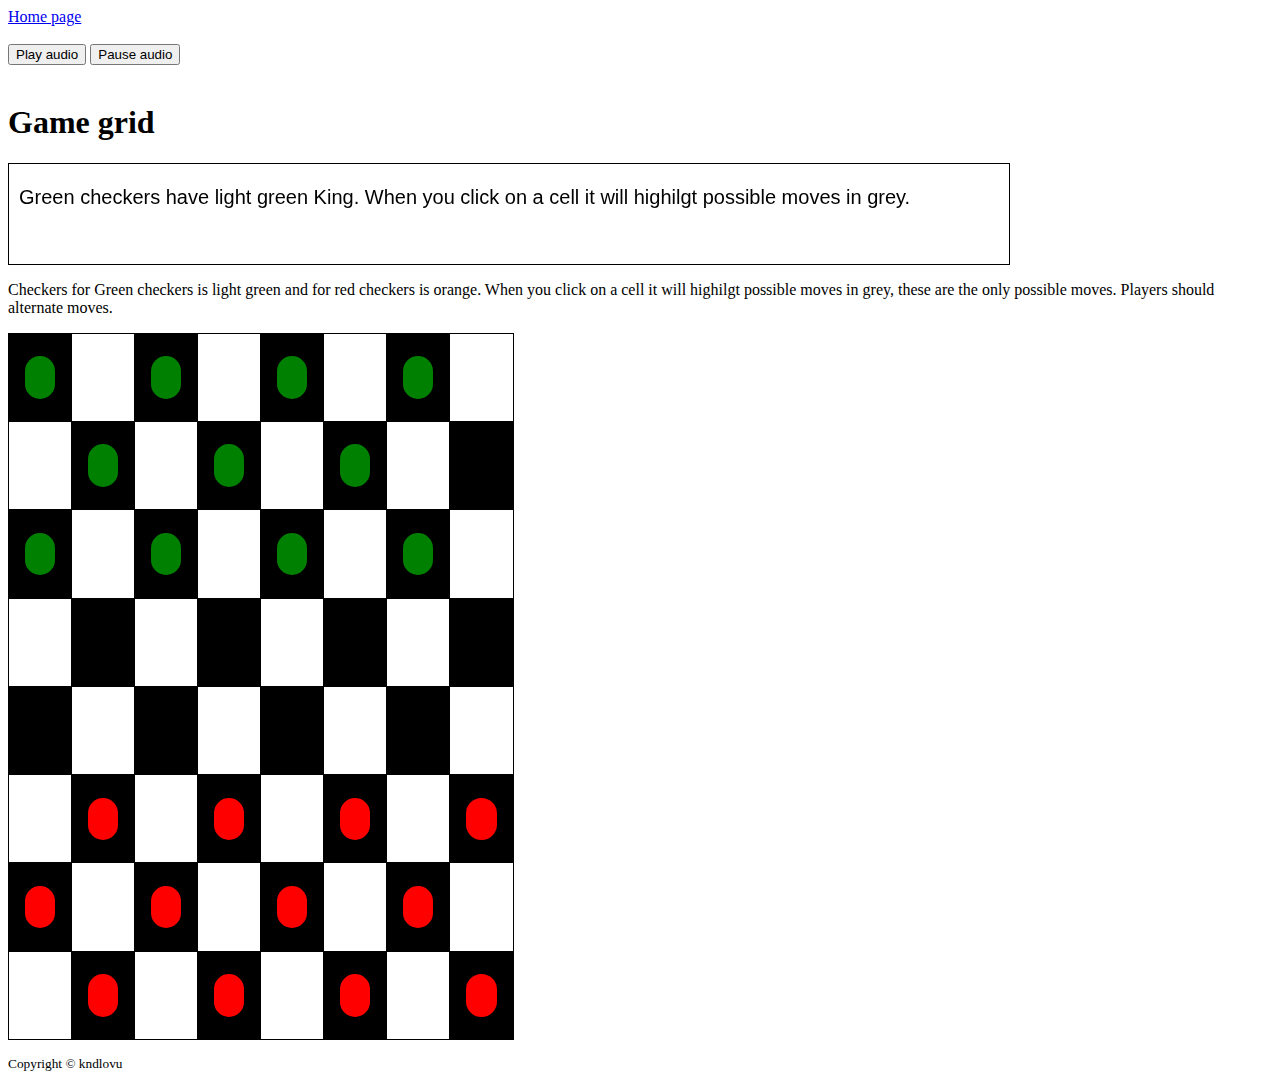
<file: Final project K Ndlovu/Final project K Ndlovu/gamegrid.html>
<html>

<head>
<title>Game Grid</title>
<link rel="stylesheet" type="text/css" href="style.css"/>
<script src="view.js"></script>
<script src="model.js"></script>

</head>

<body  id="x" onload="showGrid()">
<a href="index.html" > Home page </a> 
<br>
<br>
<audio id="myAudio">

<source src="test.mp3" type="audio/mpeg"></source>
</audio>
<button id="play" onclick="playSound()">Play audio</button>
<button id="stop" onclick="pauseSound()">Pause audio</button>
<br>
<br>
<h1>Game grid</h1>


<canvas id="myCanvas" width="1000" height="100" style="border:1px solid #000000;">Canvas</canvas>


<p> Checkers for Green checkers is light green and for red checkers is orange. When you click on a cell it will highilgt possible moves in grey, these are the only possible moves. Players should alternate moves. </p>
<div id="grid">  </div>



<p> <small>Copyright &copy; kndlovu</small> </p>

</body>
</html>
</file>
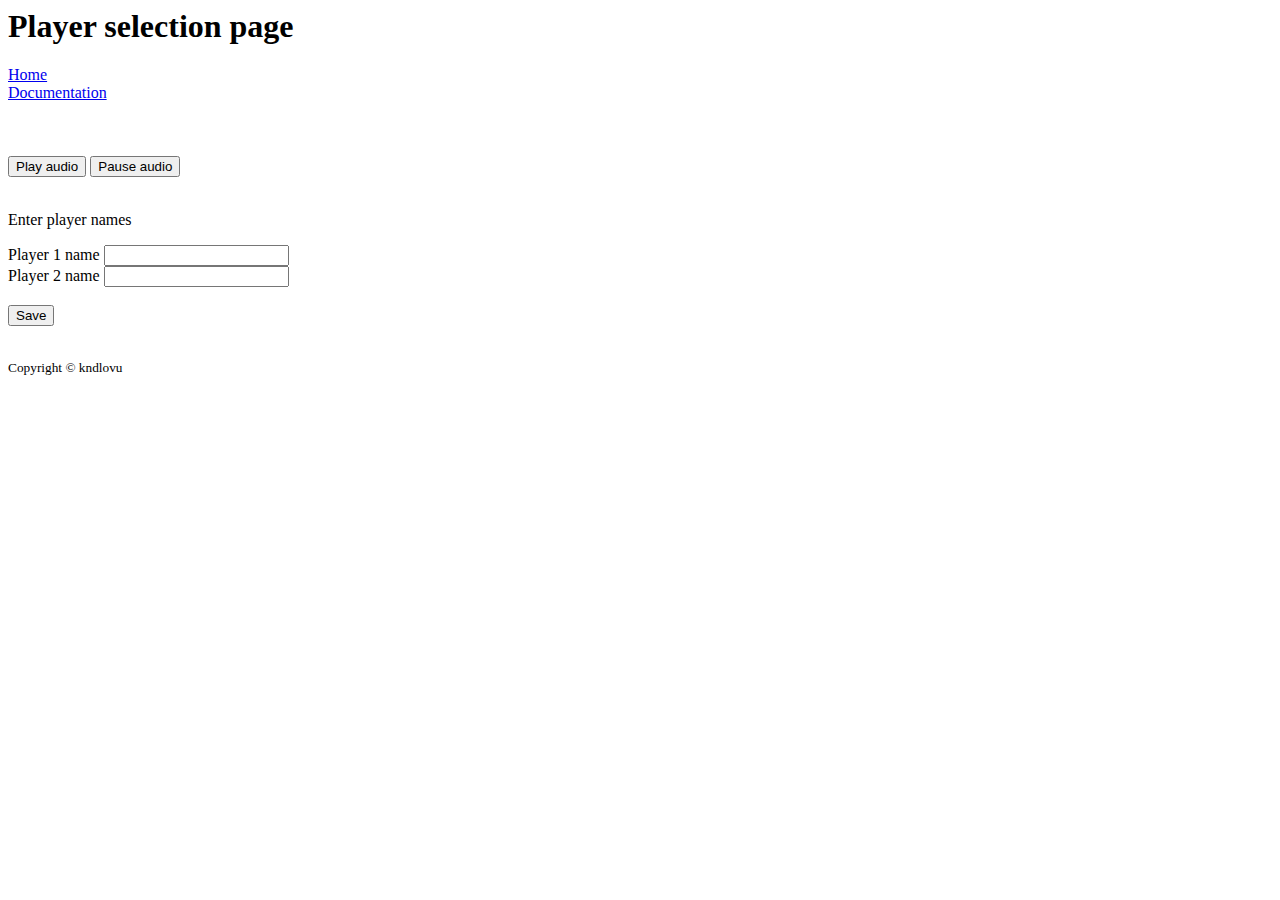
<file: Final project K Ndlovu/Final project K Ndlovu/playerSelection.html>
<html>

<head>
<title>Game Grid</title>
<link rel="stylesheet" type="text/css" href="style.css"/>

<script src="model.js"></script>
<script src="view.js"></script>
</head>

<body  id="x" >

<h1>Player selection page</h1>
<a href="index.html" > Home </a> 
<br>
<a href="documentation.html" > Documentation </a> 
<br>
<br>
<!-- options for checker pieces-->

<br>
<br>
<audio id="myAudio">

<source src="test.mp3" type="audio/mpeg"></source>
</audio>
<button id="play" onclick="playSound()">Play audio</button>
<button id="stop" onclick="pauseSound()">Pause audio</button>
<br>
<br>


<p>Enter player names</p>
<label>Player 1 name  </label>
<input type="text" id ="name1"/>
<br>
<label>Player 2 name  </label>
<input type="text" id ="name2"/>
<br>
<br>

<button id="save" onclick="getInput()">Save</button>


</div>
<br>
<br>


<div id="grid">  </div>



<p> <small>Copyright &copy; kndlovu</small> </p>

</body>
</html>
</file>
<file: assignment1/assignment1/style.css>
table
{
	border:solid 1pt black;
	border-collapse:collapse;
	width:40%;
	height:80%;
	
	text-align:center;
	
	
}
td
{
	border:solid 1pt black;
	
	
	
	
	
}
.black
{
	background-color:black;
	
}
.player2
{
	display:inline-block;
	background-color:red;
	width:50%;
	height:50%;
	border-radius:50px;
	
}
.player1
{
	display:inline-block;
	background-color:green;
	width:50%;
	height:50%;
	border-radius:50px;
	
}
p
{
font-family:Arial;

padding-top: 50px;
    padding-right: 30px;
    padding-bottom: 50px;
    padding-left: 80px;
}
#cop
{
color:red;
}
</file>
<file: assignment2/assignment2/style.css>
.blackSquare {background-color: black;}
.whiteSquare {background-color: white;}
table
{
	border:solid 1pt black;
	border-collapse:collapse;
	width:40%;
	height:80%;
	text-align:center;
}
td
{
	border:solid 1pt black;
}
</file>
<file: assignment3/assignment3/style.css>
table
{
	border:solid 1pt black;
	border-collapse:collapse;
	width:40%;
	height:80%;
	text-align:center;
}
td
{
	border:solid 1pt black;
}

.blackSquare {background-color: black;}
.whiteSquare {background-color: white;}
.player2
{
	display:inline-block;
	background-color:green;
	width:50%;
	height:50%;
	border-radius:50px;
	
}
.player1
{
	display:inline-block;
	background-color:red;
	width:50%;
	height:50%;
	border-radius:50px;


	
}
.king2
{
        display:inline-block;
	background-color:rgb(0,255,100);
	width:50%;
	height:50%;
	border-radius:50px;
}
.king1
{
        display:inline-block;
	background-color:rgb(255,100,0);
	width:50%;
	height:50%;
	border-radius:50px;
}
p
{
font-family:Arial;

padding-top: 50px;
    padding-right: 30px;
    padding-bottom: 50px;
    padding-left: 80px;
}
#cop
{
color:red;
}
</file>
<file: assignment4/assignment4/style.css>
table
{
	border:solid 1pt black;
	border-collapse:collapse;
	width:40%;
	height:80%;
	text-align:center;
background-color:blue;
}

#table1
{
	border:solid 1pt black;
	border-collapse:collapse;
	width:40%;
	height:80%;
	text-align:center;
	background-color:blue;
}


td
{
	border:solid 1pt black;
}

.blackSquare {background-color: black;}
.whiteSquare {background-color: white;}
.player2
{
	display:inline-block;
	background-color:green;
	width:50%;
	height:50%;
	border-radius:50px;
	
}
.player1
{
	display:inline-block;
	background-color:red;
	width:50%;
	height:50%;
	border-radius:50px;


	
}
.king2
{
        display:inline-block;
	background-color:rgb(0,255,100);
	width:50%;
	height:50%;
	border-radius:50px;
}
.king1
{
        display:inline-block;
	background-color:rgb(255,100,0);
	width:50%;
	height:50%;
	border-radius:50px;
}

#cop
{
color:red;
}

#animate{
   background-color:red;
	width:10%;
	height:10%;
	position: absolute;
	border-radius:50px;
}


#container {
  width: 500px;
  height: 500px;
  position: relative; 
background-color:yellow;
  
}
</file>
<file: assignment5-1/assignment5/style.css>
table
{
	border:solid 1pt black;
	border-collapse:collapse;
	width:40%;
	height:80%;
	
	text-align:center;
	
	
}
td
{
	border:solid 1pt black;
	
	
	
	
	
}
.black
{
	background-color:black;
	
}
.player2
{
	display:inline-block;
	background-color:red;
	width:50%;
	height:50%;
	border-radius:50px;
	
}
.player1
{
	display:inline-block;
	background-color:green;
	width:50%;
	height:50%;
	border-radius:50px;
	
}
p
{
font-family:Arial;

padding-top: 50px;
    padding-right: 30px;
    padding-bottom: 50px;
    padding-left: 80px;
}
#cop
{
color:red;
}
</file>
<file: assignment6 (2)/assignment6/style.css>
table
{
	border:solid 1pt black;
	border-collapse:collapse;
	width:40%;
	height:80%;
	text-align:center;
}
td
{
	border:solid 1pt black;
}

.blackSquare {background-color: black;}
.whiteSquare {background-color: white;}
.player2
{
	display:inline-block;
	background-color:green;
	width:50%;
	height:50%;
	border-radius:50px;
	
}
.player1
{
	display:inline-block;
	background-color:red;
	width:50%;
	height:50%;
	border-radius:50px;


	
}


#cop
{
color:red;
}
</file>
<file: Final project K Ndlovu/Final project K Ndlovu/style.css>
table
{
	border:solid 1pt black;
	border-collapse:collapse;
	width:40%;
	height:80%;
	text-align:center;
background-color:blue;
}

#table1
{
	border:solid 1pt black;
	border-collapse:collapse;
	width:40%;
	height:80%;
	text-align:center;
	background-color:blue;
}


td
{
	border:solid 1pt black;
}

.blackSquare {background-color: black;}
.whiteSquare {background-color: white;}
.player2
{
	display:inline-block;
	background-color:green;
	width:50%;
	height:50%;
	border-radius:50px;
	
}
.player1
{
	display:inline-block;
	background-color:red;
	width:50%;
	height:50%;
	border-radius:50px;


	
}
.king2
{
        display:inline-block;
	background-color:rgb(0,255,100);
	width:50%;
	height:50%;
	border-radius:50px;
}
.king1
{
        display:inline-block;
	background-color:rgb(255,100,0);
	width:50%;
	height:50%;
	border-radius:50px;
}

#cop
{
color:red;
}

#animate{
   background-color:red;
	width:10%;
	height:10%;
	position: absolute;
	border-radius:50px;
}


#container {
  width: 500px;
  height: 500px;
  position: relative; 
background-color:yellow;
  
}
</file>
